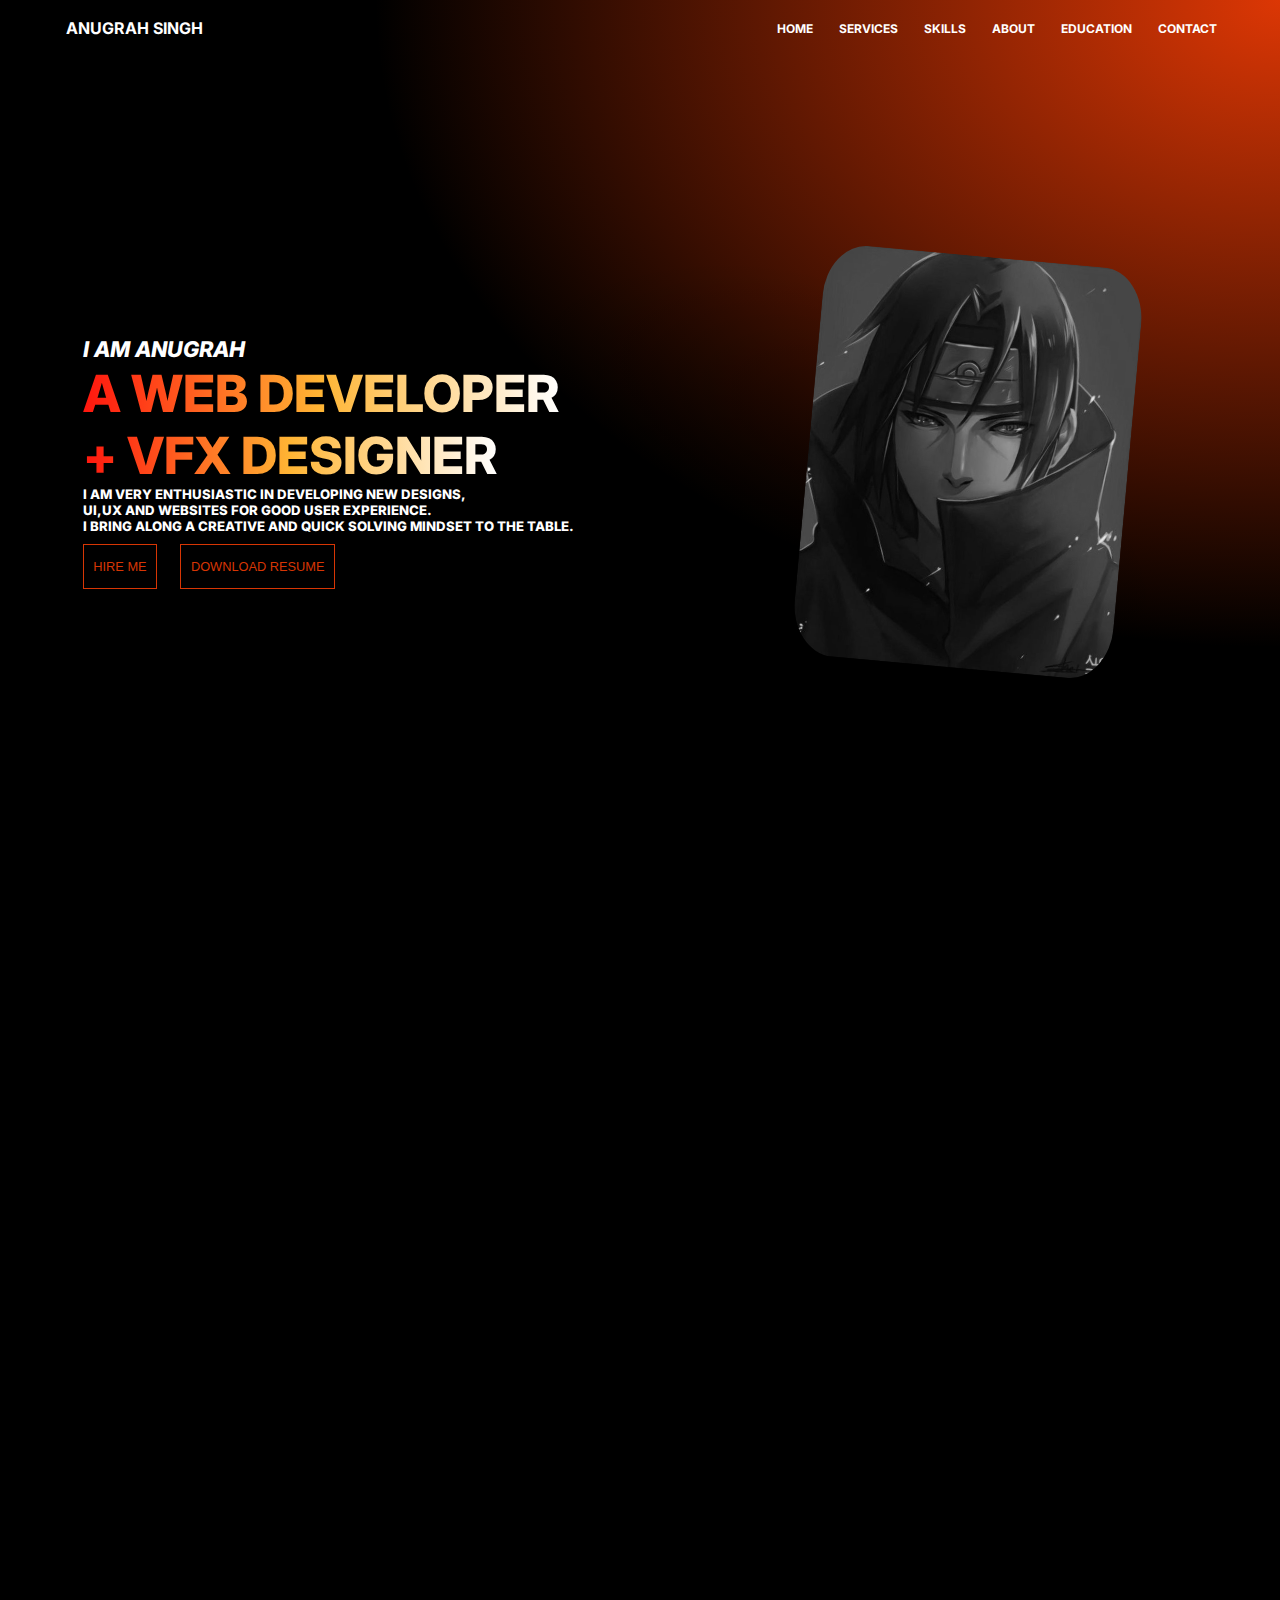
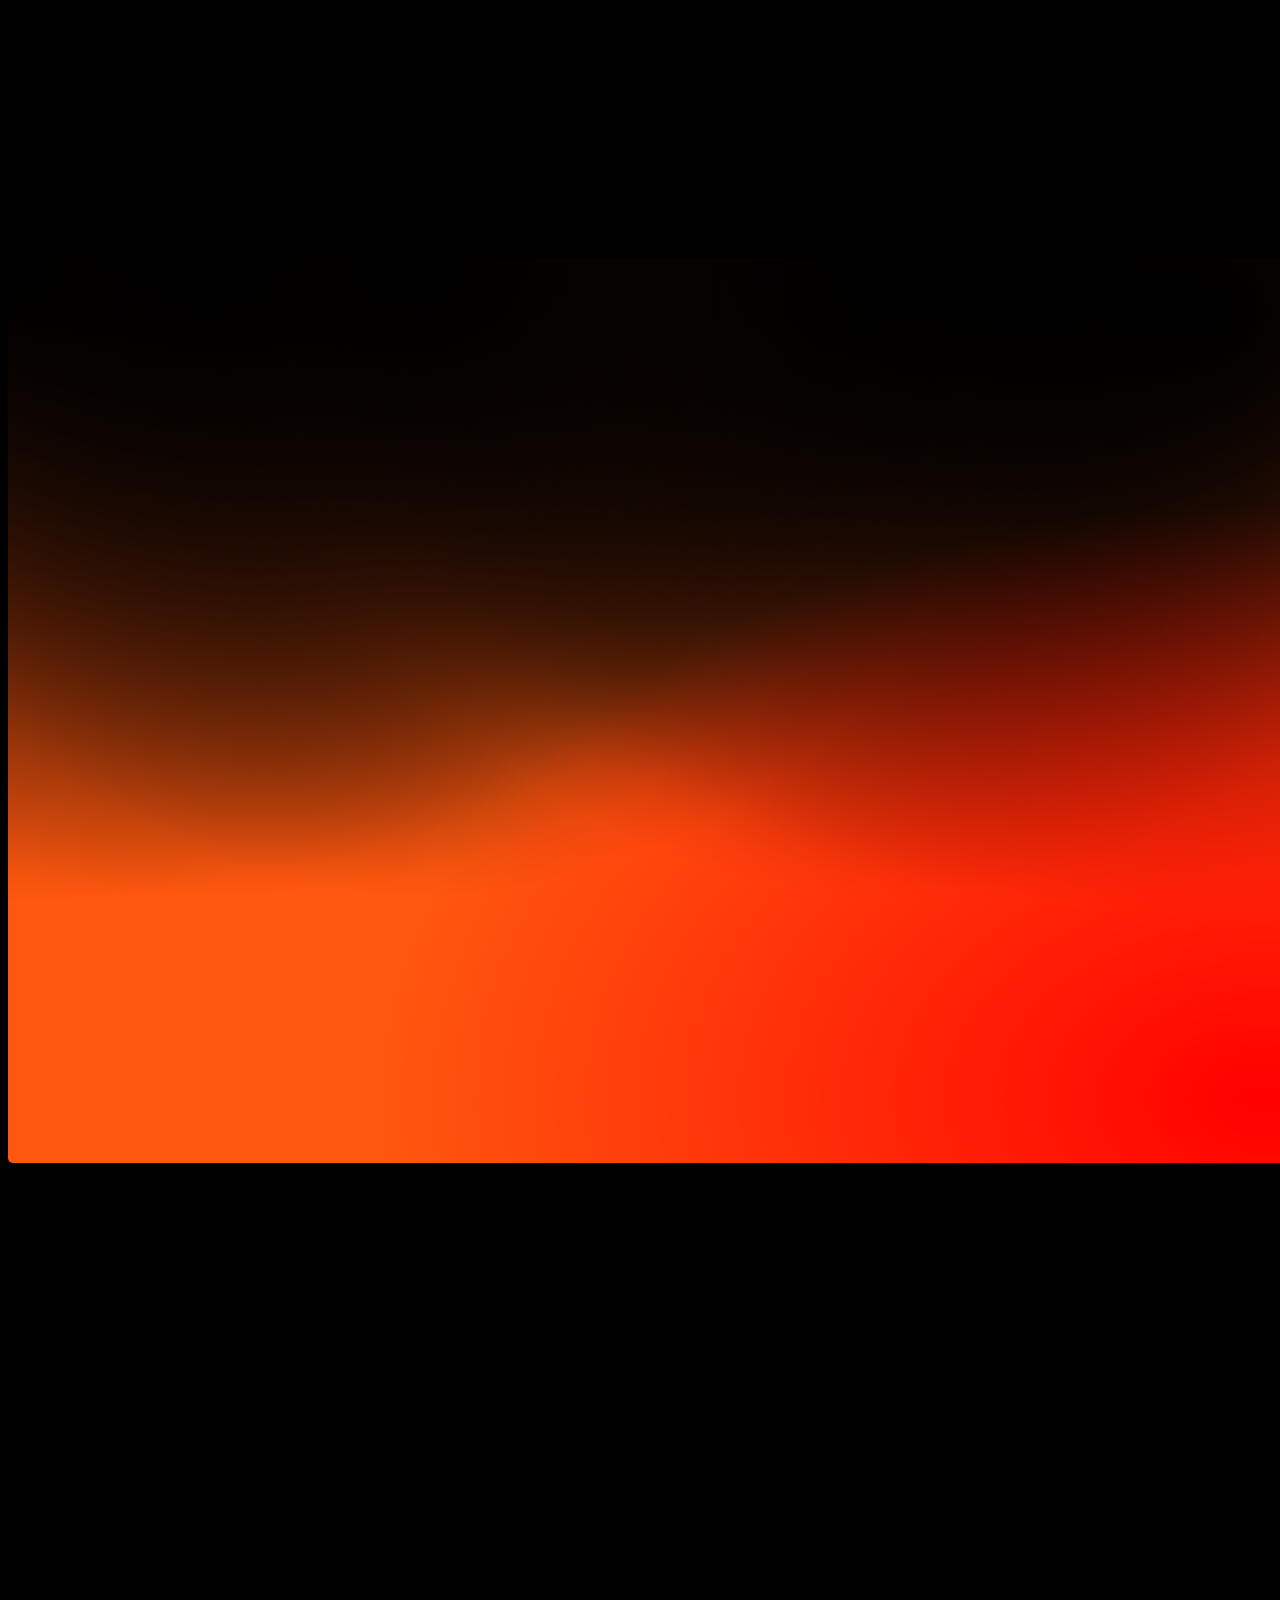
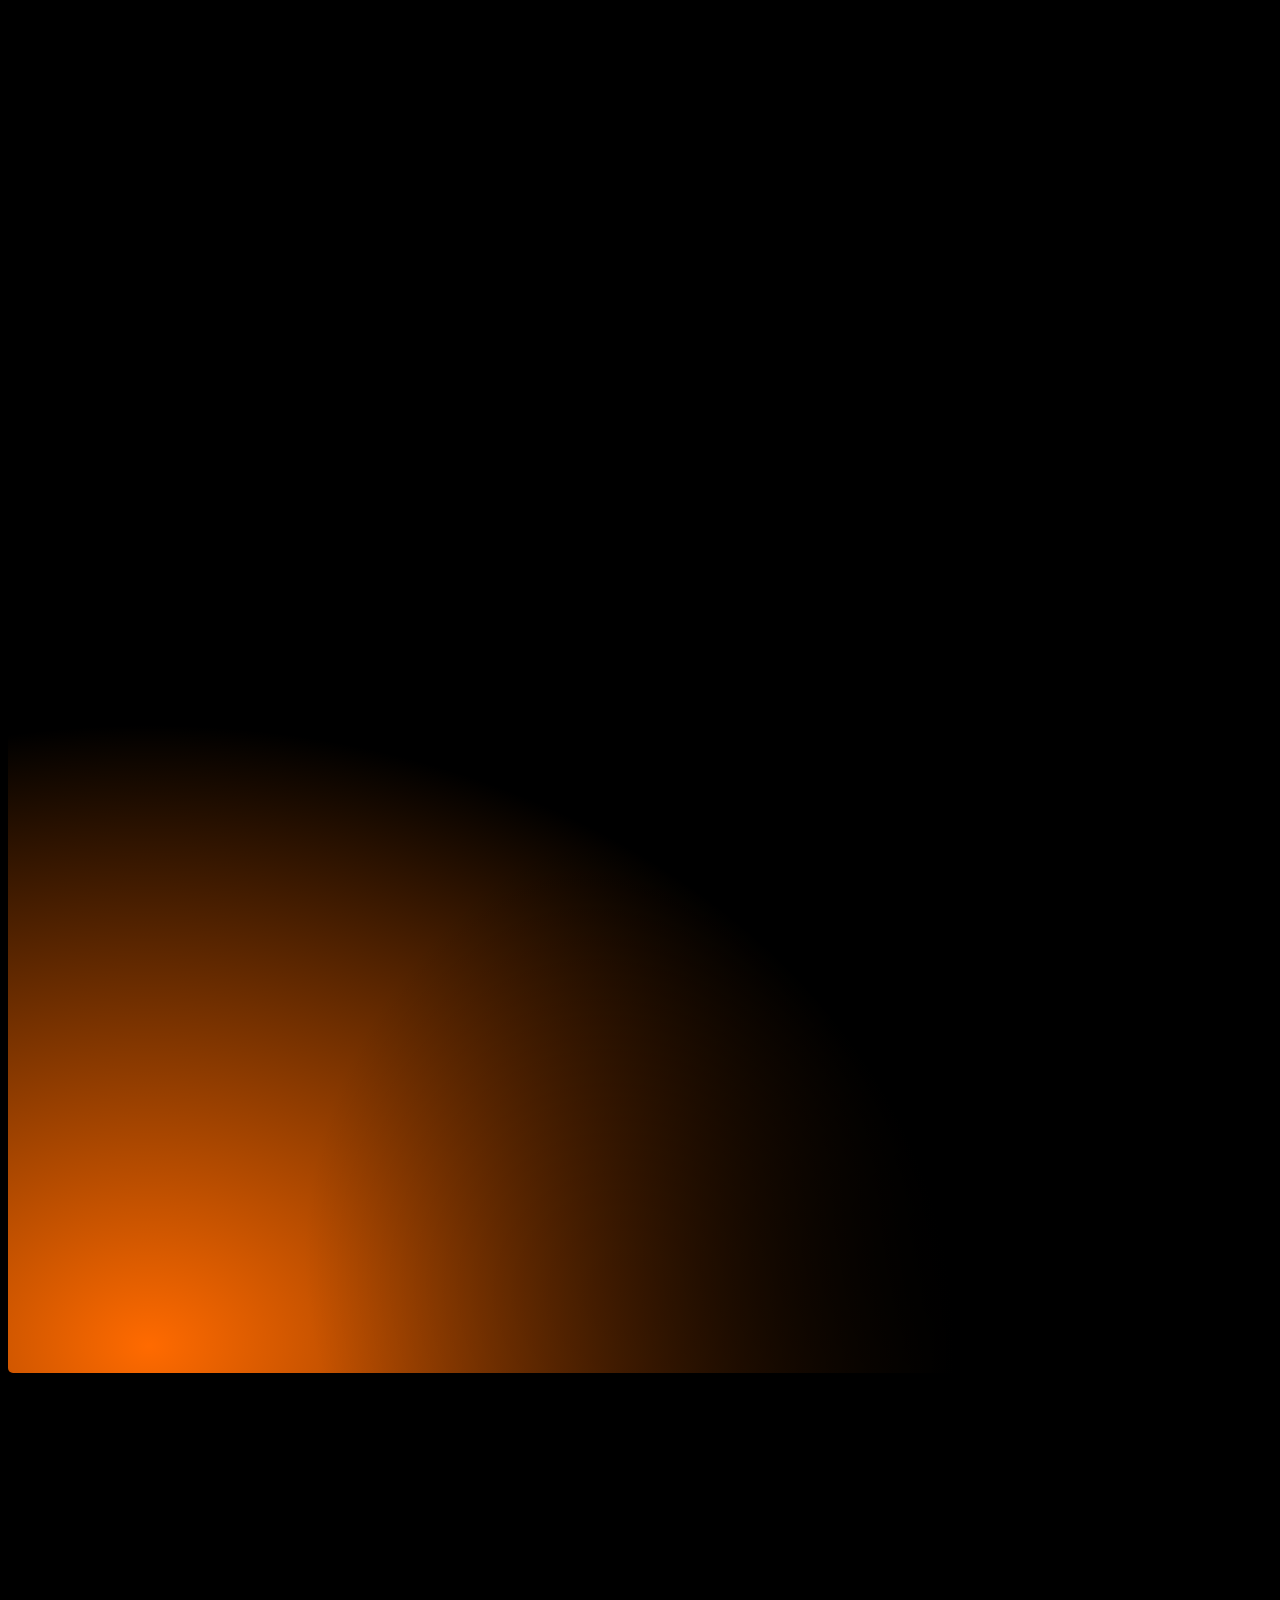
<file: index.html>
<!DOCTYPE html>
<html lang="en">
<head>
    <link rel="stylesheet" href="https://unpkg.com/aos@next/dist/aos.css" />
    <meta charset="UTF-8">
    <link rel="icon" href="as.jpg" />
    <meta name="viewport" content="width=device-width, initial-scale=1.0">
    <link href="https://fonts.googleapis.com/css?family=Inter:400,800,900&display=swap" rel="stylesheet">
    <link rel="preconnect" href="https://fonts.googleapis.com">
<link rel="preconnect" href="https://fonts.gstatic.com" crossorigin>
<link href="https://fonts.googleapis.com/css2?family=Playwrite+US+Trad:wght@100..400&display=swap" rel="stylesheet">
<link rel="stylesheet" href="https://cdnjs.cloudflare.com/ajax/libs/font-awesome/6.5.1/css/all.min.css" integrity="sha512-DTOQO9RWCH3ppGqcWaEA1BIZOC6xxalwEsw9c2QQeAIftl+Vegovlnee1c9QX4TctnWMn13TZye+giMm8e2LwA==" crossorigin="anonymous" referrerpolicy="no-referrer" /> 
<title>PORTFOLIO</title>

    <link rel="stylesheet" href="index.css">

</head>
<body onload="myFunction()">
    <div id="loading"></div>
    <div class="container">
        <nav class="navbar">
            <div class="navbar-left">
                <span class="navbar-brand">ANUGRAH SINGH</span>
            </div>
            <input type="checkbox" id="navbar-toggle" class="navbar-checkbox">
            <label for="navbar-toggle" class="navbar-toggle-label">&#9776;</label>
            <div class="navbar-right">
                <a href="#home">home</a>
                <a href="#content1">Services</a>
                <a href="#content2">Skills</a>
                <a href="#content3">About</a>
                <a href="#content4">EDUCATION</a>
                <a href="#content5">Contact</a>
                
            </div>
        </nav>


        <main class="container2" id="home"> 
        <box class="box2">
          <div class="intro"> 
          <p1 class="typingtext">I am Anugrah</p1><br>
          <p2>A Web developer</p2><br>
          <p2>+ VFX Designer</p2><br>
          <p3>I am very enthusiastic in developing new designs,<br>Ui,Ux and websites for good user experience.<br>I bring along a creative and quick solving mindset to the table.</p3>
       <br> <button class="mainbutton"  > HIRE ME </button> 
       <button class="mainbutton2" >DOWNLOAD RESUME</button>
        </div>
        </box>
        <box class="box1">
         <div class="image1"><img class="dp"src="itachi.jpg" alt="random image"></div>
        </box>
        </main>


        <div id="content1" >
            <box class="contentbox1" id="box1c1" data-aos="fade-down">
                <div >
                <p4>My Quality Services</p4><br>
               <p5> <br>We put your ideas and thus your wishes in the form of a unique web project that <br> inspires you and your customers.</p5></div>
            </box>
            <div class="btncontainer1" >
            <box class="contentbox2"id="box2c2b1" data-aos="fade-right">
                <button class="c1b1"><h2>WEB DESIGNING</h2><h3>Web designing involves creating visually appealing and user-friendly websites by combining elements of graphic design, coding, and user experience principles. A well-designed website not only looks attractive but also ensures seamless navigation and accessibility across different devices.</h3>
            </button></box>
            <box class="contentbox2"id="box2c2b2" data-aos="fadeleft">
                <button class="c1b1"><h2>UI/UX DESIGNING</h2><h3>UI/UX designing focuses on creating intuitive and engaging interfaces that enhance user satisfaction and accessibility. It combines aesthetics with functionality to deliver seamless and enjoyable user experiences.This discipline emphasizes user-centered design, iterative testing, and a deep understanding of user behavior and needs.</h3></button></box>
            <box class="contentbox2"id="box2c2b1" data-aos="fade-right">
                <button class="c1b1"><h2>VFX DEVELOPMENT</h2><h3>VFX designing involves creating visually stunning and realistic effects for movies, games, and other media through advanced computer graphics and software. It blends art and technology to craft scenes that are either impossible or impractical to film in real life. The process requires a keen eye for detail, creativity, and technical expertise in tools like Maya, Blender, and After Effects.</h3></button></box>
        
        </div>
        </div>


        <div id="content2">
            <box class="content2box1" id="box1c2" data-aos="fade-down">
                <div>
                    <p4> MY SKILLS</p4><br>
                    <p5><br>We put your ideas and thus your wishes in the form of a unique web project that<br>inspires you and you customers.</p5>
                </div>
            </box>
            <box class="content2box2" data-aos="zoom-out">
                <box>
                <box class="content2btnbox"><button class="content2button"><img id="c" src="c.png" alt="randomimage"> <br><p9>95%</p9><br><p10>C</p10></button></box>
                <box class="content2btnbox"><button class="content2button"><img id="c" src="c++.png" alt="randomimage"><br><p9>93%</p9><br><p10>C++</p10></button></box>
                <box class="content2btnbox"><button class="content2button"><img id="c" src="java.png" alt="randomimage"><br><p9>75%</p9><br><p10>JAVA</p10></button></box>
                <box class="content2btnbox"><button class="content2button"><img id="c" src="dsa.png" alt="randomimage"><br><p9>32%</p9><br><p10>DSA</p10></button></box>
                <box class="content2btnbox"><button class="content2button"><img id="c" src="css.png" alt="randomimage"><br><p9>99%</p9><br><p10>CSS</p10></button></box>
                <box class="content2btnbox"><button class="content2button"><img id="c" src="javascript.png" alt="randomimage"><br><p9>89%</p9><br><p10>JAVASCRIPT</p10></button></box>
                <box class="content2btnbox"><button class="content2button"><img id="c" src="reactjs.png" alt="randomimage"><br><p9>72%</p9><br><p10>RREACTJS</p10></button></box>
                <box class="content2btnbox"><button class="content2button"><img id="c" src="nodejs.png" alt="randomimage"><br><p9>84%</p9><br><p10>NODEJS</p10></button></box>
               </box>
            </div>


        
        
            <div id="content3" >
                <box class="content3box1" data-aos="fade-down">
                    <div><p11>ABOUT ME</p11><br><p12>Lorem ipsum dolor sit amet consectetur adipisicing elit. Fuga, rerum provident? Consectetur illum quisquam aperiam tempora</p12>
                    </div>
                </box>
                <box class="content3box2" data-aos="zoom-in">
                    <div><img class="logo2" src="itachi.3.jpeg" alt="randomimg"></div>
                </box>
                <box class="content3box3" >
                    <div class="card1" data-aos="flip-left">
                        <div class="card-maintitle">PERSONALITY</div>
                        <div class="card-body"><p class="card-title"><u>PERSONALITY</u></p><br>
                        <p class="card-intro">A developer is analytical and detail-oriented, thriving on solving complex problems. They possess a blend of creativity and logic, enabling them to innovate and optimize solutions. With a continuous learning mindset, they adapt swiftly to new technologies and challenges.</p><br>
                    <button class="card-button">KNOW MORE</button>
                </div>
                    </div>
                    <div class="card2" data-aos="flip-right">
                        <div class="card2-maintitle" >THINKING</div>
                        <div class="card-body">
                          
                        <div class="card-body"><p class="card-title"><u>THINKING</u></p><br>
                        <p class="card-intro">Amidst the glow of his screen, a coder's mind weaves intricate algorithms, solving puzzles one line at a time. His thoughts dance between logic and creativity, seeking elegant solutions. Each keystroke is a step closer to transforming ideas into digital reality.

                        </p><br>
                    <button class="card-button">KNOW MORE</button>
                </div>
                        </div>
                    </div>
                    <div class="card3" data-aos="flip-left">
                        <div class="card3-maintitle">FUTURE GOALS</div>
                        <div class="card-body">
                            
                        <div class="card-body"><p class="card-title"><u>FUTURE GOALS</u></p><br>
                        <p class="card-intro">A developer's future goals often include mastering new programming languages and frameworks, contributing to innovative and impactful projects, and advancing to leadership roles to mentor junior developers and shape the tech landscape.</p><br>
                    <button class="card-button">KNOW MORE</button>
                </div>
                        </div>
                    </div>

                </box>
            </div>






            <div id="content4">
                <box class="content4box1" data-aos="fade-down">
                    <div><p4>EDUCATION</p4><br><p26>
                        Education empowers individuals by providing knowledge, fostering critical thinking, and opening up opportunities for personal and professional growth.<br>
                    
                    </div>
                </box>
                <div class="wrapper" >
                    <div class="containera" data-aos="zoom-in">
                        <input type="radio" name="slide" id="c1" >
                        <label for="c1" class="carda">
                            <div class="row">
                                <div class="icon">1</div>
                                <div class="description"></div>
                                <h4></h4><br>
                                <p30>
                                    .</p30>
                            </div>

                        </label>
                        <input type="radio" name="slide" id="c2" >
                    <label for="c2" class="carda">
                            <div class="row">
                                <div class="icon">2</div>
                                <div class="description"></div>
                                <h4></h4><br>
                                <p30>
                                    .</p30>
                            </div>

                        </label>
                        <input type="radio" name="slide" id="c3" >
                        <label for="c3" class="carda">
                            <div class="row">
                                <div class="icon">3</div>
                                <div class="description"></div>
                                <h4></h4><br>
                                <p30></p30>
                            </div>

                        </label>
                        <input type="radio" name="slide" id="c4" >
                        <label for="c4" class="carda">
                            <div class="row">
                                <div class="icon">4</div>
                                <div class="description"></div>
                                <h4></h4>
                                <p30></p30>
                            </div> </label>
                    </div>
                </div>
            </div>






            <div id="content5">
                <box class="content5box1" data-aos="fade-down">
                <p11>CONTACT US</p11><br>
                <p12>I am always there to help you . Ask me anything about your query and i try my best to solve.</p12>
                </box>
                <box class="content5box2">
                    <div class="card-container" data-aos="zoom-in">
                        <div class="card">
                            <div class="front">
                                <h2 class="h2">HOVER ME!<U></U></h2>

                                
                                
                            </div>
                            <div class="back">
                                
                                <form>
                                    <label for="name">First Name:</label>
                                    <input type="text" id="name" name="name" required>
                                    <textarea id="name" name="name" rows="1" required></textarea>
                                    
                                    <label for="surname">Surname:</label>
                                    <input type="text" id="surname" name="surname" required>
                                    <textarea id="email" name="email" rows="1" required></textarea>
                                    
                                    <label for="email">Email:</label>
                                    <input type="email" id="email" name="email" required>
                                    <textarea id="email" name="email" rows="1" required></textarea>
                                    
                                    <label for="phone">Phone No:</label>
                                    <input type="tel" id="phone" name="phone" required>
                                    <textarea id="phone" name="phone" rows="1" required></textarea>
                                    
                                    <label for="comments">Comments:</label>
                                    <textarea id="comments" name="comments" rows="4" required></textarea>
                                    
                                    <button class="btna" type="submit">Send</button>
                                </form>
                                
                            </div>
                        </div>
                    </div>
                   
                </box>
               
            </div>

       
       
       
        <div class="footer-container" data-aos="fade-in"><footer>
            <div class="footerContainer">
                <div class="socialIcons">
                    <a href="not.html"><i class="fa-brands fa-facebook"></i></a>
                    <a href="not.html"><i class="fa-brands fa-instagram"></i></a>
                    <a href="not.html"><i class="fa-brands fa-twitter"></i></a>
                    <a href="not.html"><i class="fa-brands fa-google-plus"></i></a>
                    <a href="not.html"><i class="fa-brands fa-youtube"></i></a>
                </div>
                <div class="footerNav">
                    <ul><li><a href="#home">Home</a></li>
                        <li><a href="#content1">Services</a></li>
                        <li><a href="#content2">Skills</a></li>
                        <li><a href="#content3">About</a></li>
                        <li><a href="#content4">Education</a></li>
                        <li><a href="#content5">Contact</a></li>
                    </ul>
                </div>
                
            </div>
            <div class="footerBottom">
                <p>Copyright &copy;2024; Designed by <span class="designer">ANUGRAH SINGH</span></p>
            </div>
        </footer></div>





  <script>
    var preloader = document.getElementById('loading');
    function myFunction(){
        preloader.style.display = 'none';
    }
    
  </script>
   <script >
    document.querySelectorAll('.flip-button').forEach(button => {
button.addEventListener('click', () => {
    document.querySelector('.card').classList.toggle('flipped');
});
});

</script>  



<script src="https://unpkg.com/aos@next/dist/aos.js"></script>
        <script>
        AOS.init(
            {offset:200,
                duration:1000,

            }
        );
        </script>

</body>
</html>
</file>
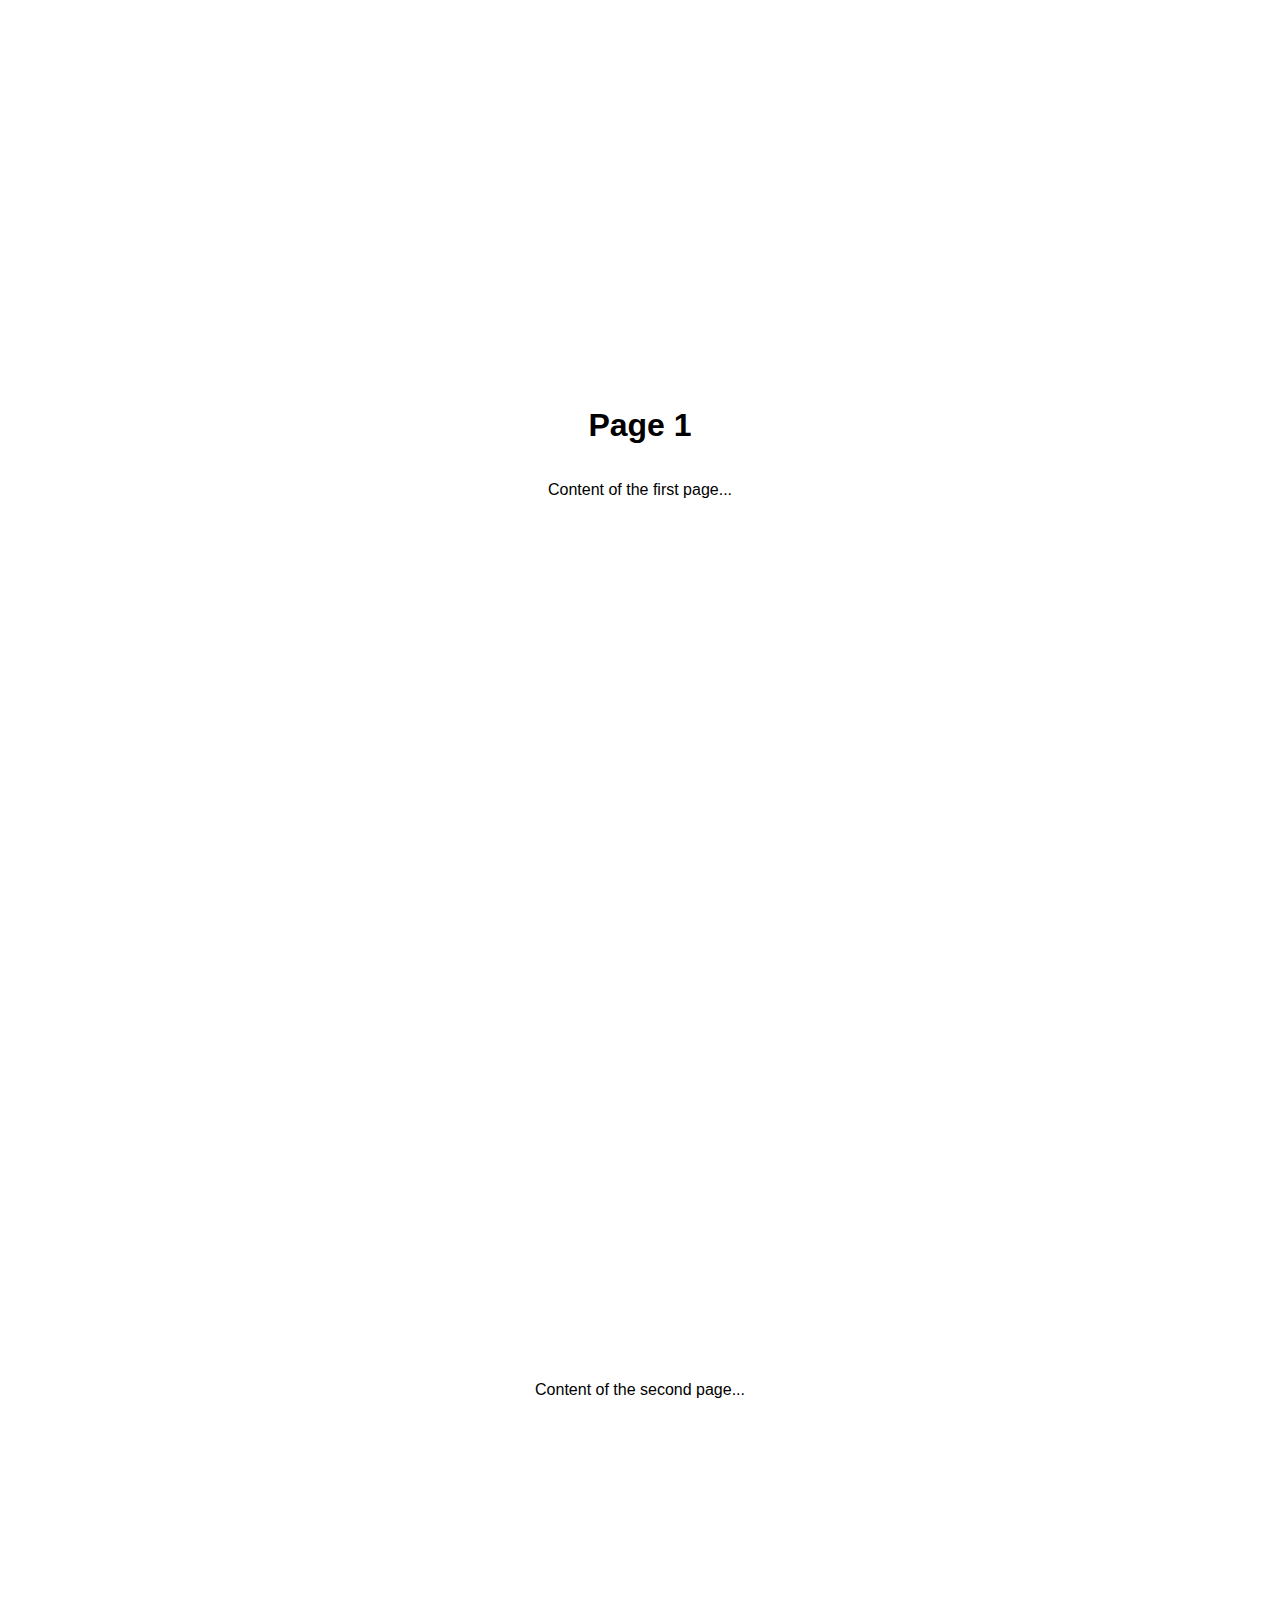
<file: try.html>
<!DOCTYPE html>
<html lang="en">
<head>
    <meta charset="UTF-8">
    <meta name="viewport" content="width=device-width, initial-scale=1.0">
    <title>Scroll Animation</title>
    <link rel="stylesheet" href="try.css">
</head>
<body>
    <div class="page" id="page1">
        <h1>Page 1</h1>
        <p>Content of the first page...</p>
    </div>
    <div class="page" id="page2">
        <h1 class="animate-me">Page 2</h1>
        <p>Content of the second page...</p>
    </div>
    <script src="script.js"></script>
</body>
</html>
</file>
<file: index.css>
html{
  scroll-behavior: smooth;
}
:root {
  --main-radius: 5px;
  --main-padding: 5px;
  }
  #loading{
    position: fixed;
    width: 100%;
    height: 100vh;
   margin:0% 0%;
    background: white url('https://cdn.dribbble.com/users/563824/screenshots/3633228/media/b620ccb3ae8c14ea5447d159ebb1da58.gif') no-repeat center;
    z-index: 999999;
    
  }


body {
  font-family: "Inter", sans-serif;
  background-color:hsla(0,0%,0%,1);
background-image:
radial-gradient(at 56% 97%, hsla(14,0%,0%,1) 0px, transparent 50%),
radial-gradient(at 100% 0%, hsla(14,96%,44%,1) 0px, transparent 50%);
background-repeat: no-repeat;
  }

.container {
  display: grid;
  height: 100vh;
  grid-template-columns: 1fr 1fr 1fr 1fr;
  grid-template-rows: 0.2fr 1.5fr 1.2fr 0.8fr;
  grid-template-areas:
    "nav nav nav nav"
    "main main main main"
    "content1 content1 content1 content1"
    "content2 content2 content2 content2"
    "content3 content3 content3 content3"
    "content4 content4 content4 content4"
    "content5 content5 content5 content5"
     "footer footer footer footer";
  grid-gap: 0rem;
  font-weight: 800;
  text-transform: uppercase;
  font-size: 12px;
  color: #004d40;
  text-align: center;
}

nav {
  grid-area: nav;
  margin-left: 3%;
  margin-right: 3%;
  padding-top: var(--main-padding);
  
  }

.container2 {
  grid-area: main;
  border-radius: var(--main-radius);
  padding-top: var(--main-padding);
  height: 100vh;
  margin-top: 0%;
  overflow: hidden;
  display:flex;
  flex-wrap: wrap;
  }
#logobox{
 background-color: transparent;  
  grid-area: logobox;
  border-radius: var(--main-radius);
  padding-top: var(--main-padding);
 }
#content1 {
  background:black;
  grid-area: content1;
  border-radius: var(--main-radius);
  padding-top: var(--main-padding);
  height: 100vh;
  
  overflow: hidden;
  display:flex;
  flex-wrap: wrap;
  }
#content2 {
  background-color:hsla(18,100%,53%,1);
background-image:
radial-gradient(at 98% 93%, hsla(0,100%,50%,1) 0px, transparent 50%),
radial-gradient(at 32% 0%, hsla(24,0%,0%,1) 0px, transparent 50%),
radial-gradient(at 93% 6%, hsla(188,0%,0%,1) 0px, transparent 50%),
radial-gradient(at 69% 0%, hsla(355,0%,0%,1) 0px, transparent 50%),
radial-gradient(at 80% 0%, hsla(17,0%,0%,1) 0px, transparent 50%),
radial-gradient(at 16% 0%, hsla(240,0%,0%,1) 0px, transparent 50%),
radial-gradient(at 1% 2%, hsla(343,0%,0%,1) 0px, transparent 50%);
background-repeat: no-repeat ;
background-position: center;

  grid-area: content2;
  border-radius: var(--main-radius);
  padding-top: var(--main-padding);
  height: 100vh;
  overflow: hidden;
  display:flex;
  flex-wrap: wrap;
}
#content3 {
  background-color:black;

background-position: center;
  grid-area: content3;
  border-radius: var(--main-radius);
  padding-top: var(--main-padding);
  height: 100vh;
  overflow: hidden;
  display:flex;
  flex-wrap: wrap;
  }

  #content4 {
  background-color:hsla(0,0%,0%,1);
  background-image:
  radial-gradient(at 79% 87%, hsla(248,0%,0%,1) 0px, transparent 50%),
  radial-gradient(at 11% 97%, hsla(25,100%,50%,1) 0px, transparent 50%);
    grid-area: content4;
    border-radius: var(--main-radius);
    padding-top: var(--main-padding);
    height: 100vh;
    overflow: hidden;
    display:flex;
    flex-wrap: wrap;
}

#content5{
   background: black;
    grid-area: content5;
    border-radius: var(--main-radius);
    padding-top: var(--main-padding);
    height: 100vh;
    width: 100vw;
    overflow: hidden;
    display:flex;
    flex-wrap: wrap;
}
.footer-container {
  font-family: acumin-pro, system-ui, sans-serif;
  margin: 0;
  display: grid;
  grid-template-rows: auto 1fr auto;
  font-size: 14px;
  background-color: #d03404;
  grid-area: footer;
  border-radius: var(--main-radius);
  padding-top: var(--main-padding);
  height: fit-content;
  width:100vw;
  overflow: hidden;
  display:flex;
  

}
a {
  text-align: center;
  display: block;
  font-family: inherit;
  text-decoration: none;
  font-weight: bold;
  margin: 1rem;
}

@media only screen and (max-width: 550px) {
  .container {
    grid-template-columns: 1fr;
    grid-template-rows: 0.4fr 0.4fr 2.2fr 1.2fr 1.2fr 1.2fr 1fr;
    grid-template-areas:
      "nav"
      "main"
      "content1"
      "content2"
      "content3"
      "content4"
      "content5"
      "footer";
  }
  .container2{
    flex-direction: column;
  }
  
}



.navbar {
  display: flex;
  
  justify-content: space-between;
  align-items: center;
  
  opacity: 100%;
  padding: 10px 20px;
  position: relative;
  animation: dropDown 1.5s ease-out forwards;
}
@keyframes dropDown {
  0% {
      transform: translateY(-100%);
      opacity: 0;
  }
  100% {
      transform: translateY(0);
      opacity: 1;
  }
}

.navbar-left .navbar-brand {
  color:white;
  font-size: 16px;
  font-weight: bold;
  cursor: pointer;
}
.navbar-left .navbar-brand:hover {
  color: #ce3305;
  transition: all 0.3s ease-in-out 0s;
}

.navbar-right {
  display: flex;
  align-items: center;
}

.navbar-right a {
  color: white ;
  
  margin: 0 13px;
  font-size: 12px;
  
}

.navbar-right a:hover {
  transform: scale(1.4);
  transition: all 0.3s ease-in-out 0s;
 }
 .navbar-right:hover > :not(:hover){
  opacity: 0.5;
  
 }



.navbar-toggle-label {
  display: none;
  font-size: 30px;
  color: white;
  background: none;
  border: none;
  cursor: pointer;
}

.navbar-checkbox {
  display: none;
}

@media (max-width: 690px) {
  .navbar-right {
      display: none;
      flex-direction: column;
      width: 100%;
      background-color: #333;
      position: absolute;
      top: 50px;
      left: 0;
  }

  .navbar-right a {
      padding: 10px;
      width: 100%;
      text-align: center;
      margin: 0;
  }

  .navbar-toggle-label {
      display: block;
  }

  .navbar-checkbox:checked + .navbar-toggle-label + .navbar-right {
      display: flex;
  }
}







.box1{
  width:50%;

  
}
.dp{
 width: 50%;
 rotate: 5.2deg;
 border-radius:13%;
 transition: 0.3s;
 filter: grayscale(1);
}
.dp:hover{
  rotate: 0deg;
  transition: 0.3s;
  scale: 1.05;
  box-shadow: 20px 20px 40px rgba(0, 0, 0, 0.5);
  filter: grayscale(0);
}
.image1{
  display:flex;
  justify-content: center;
  align-items: center;
  height:91vh;
  animation: dropLeft 1s ease-out forwards;
}
@keyframes dropLeft {
  0% {
      transform: translateX(100%);
      opacity: 0;
  }
  100% {
      transform: translateX(0);
      opacity: 1;
  }
}

  
.intro{
  padding: 0% 0%;
  text-align: left;
}
p1{
  color: white;
  font-size: 1.7vw;
  font-style: italic;
}

p2{
  font-size: 4vw;
  background: #FF160E;
background: linear-gradient(to right, #FF160E 0%, #FFB534 50%, #FFFFFF 100%);
background-clip: text;
-webkit-background-clip: text;
-webkit-text-fill-color: transparent;
}
p3{
  font-size: 1.03vw;
  color: white;
  
}

.box2{
  display: flex;
  justify-content: center;
  align-items: center;
  width:50%;
  height: 91vh;
  margin: 0% 0%;
  animation: dropRight 1s ease-out forwards;
}

@keyframes dropRight {
  0% {
      transform: translateX(-100%);
      opacity: 0;
  }
  100% {
      transform: translateX(0);
      opacity: 1;
  }
}
.mainbutton{
  margin-top: 2%;
 font-size: 1vw;
 border-radius: 0%;
 background: transparent;
 border: 1px solid #d73604;
 padding: 2%;
 color: #d73604;
  height: 5vh;
  transition: all 0.3s ease-in-out 0s;
  animation: fadeIn 2s ease-in forwards;
  
}
@keyframes fadeIn {
  0% {
      opacity: 0;
  }
  100% {
      opacity: 1;
  }
}
.mainbutton:hover{
  transform: scale(1.2);
  cursor: pointer;
  border-color: #000000;
  background-color: #d73604;
  color: white;
  transition: all 0.3s ease-in-out 0s 
  

}
.mainbutton2{
  margin-top: 2%;
 font-size: 1vw;
 border-radius: 0%;
 margin-left: 4%;
 padding: 2%;
 background: transparent;
 border: 1px solid #d73604;
 color: #d73604;
  height: 5vh;
  transition: all 0.3s ease-in-out 0s ;
  animation: fadeIn 2s ease-in forwards;
  
}
.mainbutton2:hover{
  transform: scale(1.2);
  cursor: pointer;
  border-color: #000000;
  background-color: #d73604;
  color: white;
  transition: all 0.3s ease-in-out 0s 
  
}





 
  




.contentbox1{
  width:100%;
  height:24%;
  background:transparent;
  overflow: hidden;
  display:flex;
  flex-wrap: wrap;
  padding: 0;
  align-content: center;
  justify-content: center;
  text-align: center;
  
}


p4{
  font-size: 4vw;
  background: #FF160E;
background: linear-gradient(to left, #FF160E 0%, #FFB534 50%, #FFFFFF 100%);
background-clip: text;
-webkit-background-clip: text;
-webkit-text-fill-color: transparent;
}
p5{
  font-size: 1vw;
  color: white;
}
.contentbox2{
  width:100%;
  height:24%;
  background:transparent;
  overflow: hidden;
  padding: 0% 0%;
  align-items: center;
}
.c1b1{
  height:24vh;
  width:90vw;
  padding: 0% 5%;
  align-content: center;
  justify-content: center;
  text-align: center;
  background: transparent;
  border: 0;
}
h2{
  color: #d73604;
  font-size: 2.5vw;
}
h3{
  color:white;
  font-style: italic;
  font-size: 1.2vw;
 
  
}
.c1b1:hover{
  background-color:#d73604 ;
  transition: all 0.3s ease-in-out 0s ;
  transform: scale(1.08);
  
  
 h2{
    color: black;
    font-weight: bold;
  }
  
}
.btncontainer1:hover > :not(:hover){
  opacity: 0.5;
}







.content2box1{
  width:100%;
  height:30%;
  background:transparent;
  overflow: hidden;
  display:flex;
  flex-wrap: wrap;
  padding: 0% 25%;
  align-items: center;
  
}
.content2box2{
  width:100%;
  height:70%;
  background:transparent;
  overflow: hidden;
  display:flex;
  flex-wrap: wrap;
  padding: 0% 5%;
  align-items: center;
  justify-content: center;
  flex-direction: row;
}
.content2button{
  background: transparent;
  border: 2px solid rgb(101, 101, 101);
  color: white;
  filter: grayscale(1);
  border-radius: 10%;
  backdrop-filter: blur 100%;
  padding: 1% 1%;
  width:15%;
  transition: 0.3s;
  height: 150px;
  margin: 15px;
}
.content2button:hover{
  filter: grayscale(0);
  background-color: black;
  color: #d73604;
  border: 1px solid rgb(0, 0, 0);
  border-radius: 15%;
  transition: 0.3s;
  scale: 1.2;
  box-shadow: 10px 10px 20px rgba(0, 0, 0, 0.5);
  filter: grayscale(0);
 }

#c{
  width:35%;
  
}
#cpp{
  width: 35%;
  
}
#java{
  width: 36%;
  
}
#dsa{
  width: 35%;
  
}
#css{
  width: 35%;
  
}
#javascript{
  width: 35%;
  
}
#reactjs{
  width: 35%;
  
}
#c{
  width: 35%;
  
}
#nodejs{
  width: 35%;
  
}
p9{
  font-size: 2vw;
}
p10{
  font-size: 2vw;
}




.content3box1{

width: 100vw;
height: 25vh;
background:transparent;
  overflow: hidden;
  display:flex;
  flex-wrap: wrap;
  padding: 0% 25%;
  align-items: center;

}
.content3box2{
  background: transparent;
  width: 50%;
  height: 75vh;
  overflow: hidden;
  display:flex;
  flex-wrap: wrap;
  padding: 0% 0%;
  align-items: center;
  justify-content: center;

}
.logo2{
  width:50%;
  filter: grayscale(1);
  border: 1px solid #ff8c00;
  border-radius:50% ;
  transition: all 0.3s ease-in-out 0s ;
}
.logo2:hover{
  transform: scale(1.3);
  filter: grayscale(0);
  border-radius: 15%;
  border: 0px;
  box-shadow: 0px 0px 25px #d73604;
  transition: all 0.3s ease-in-out 0s ;

}
.content3box3{
  background: transparent;
  width: 50%;
  height: 75vh;
  display: flex;
  overflow: hidden;
  flex-wrap: wrap;
  padding: 0% 0%;
  align-items: center;
  justify-content: center;
  align-content: center;
}
p11{
  font-size: 4vw;
  background: #FF160E;
  background: linear-gradient(to right, #FF160E 0%, #FFB534 50%, #FFFFFF 100%);

background-clip: text;
-webkit-background-clip: text;
-webkit-text-fill-color: transparent;
text-align: center;
}
p12{
  font-size: 1vw;
  color: white;
}

.card1{
  background: url(pesonality.jpg);
  background-position: center;
  background-repeat: no-repeat;
  background-size: cover;
  width: 80%;
  height: 20vh;
  margin: 2% 0%;
  padding: 0% 0%;
  transition: all 0.3s ease-in-out 0s ;
  align-items: center;
  overflow: hidden;
  position: relative;
 
}
.card2{
  background: url(thinking.jpg);
  background-position: center;
  background-repeat: no-repeat;
  background-size: cover;
  width: 80%;
  height: 20vh;
  margin: 2% 0%;
  padding: 0% 0%;
  transition: all 0.3s ease-in-out 0s ;
  align-items: center;
  overflow: hidden;
  position: relative;
}
.card3{
  background: url(future.jpg);
  background-position: center;
  background-repeat: no-repeat;
  background-size: cover;
  width: 80%;
  height: 20vh;
  margin: 2% 0%;
  padding: 0% 0%;
  transition: all 0.3s ease-in-out 0s ;
  align-items: center;
  overflow: hidden;
  position: relative;
  
}
.card-body{
  width: 100%;
  height: 100%;
  top: 0;
  right: -100%;
  padding: 0% 0%;
  position: absolute;
  background:transparent;
  backdrop-filter: blur(10px);
  display: flex;
  flex-direction: column;
  justify-content: center;
  align-items: center;
  transition: all 0.3s ease-in-out 0s ;
}

.card-title{
  margin: 2% 0% -2% 0%;
  font-size: 1.00rem;
 
  color: white;
  
  padding: 0%;
  font-weight: bold;
}
.card-intro{
  font-size: 0.8vw;
  color: #FFFFFF;
  margin: 0%;
  padding: 1%;
  font-style: italic;
}
.card-button{
  padding: 1% 1%;
    border: 1px solid black;
    margin-top: -2%;
width: 16%;
height: 20%;
cursor: pointer;
font-size: 0.8vw;
background-color: transparent;

color:black;
transition: all 0.3s ease-in-out 0s ;

}
.card-button:hover{
  transform: scale(1.1);
  box-shadow: 5px 5px 20px black;
  background-color: black;
  color: white;
  transition: all 0.3s ease-in-out 0s ;

}
.card1:hover .card-body{
  right:0%;
  transition: all 0.3s ease-in-out 0s ;
  
  
  
  }
  
  .card2:hover .card-body{
    right:0%;
    transition: all 0.3s ease-in-out 0s ;
    
    
   
    }
    .card3:hover .card-body{
      right:0%;
      transition: all 0.3s ease-in-out 0s ;
     
      
      
      }
 
.card-maintitle{
  display: flex;
float: left;
  top: 0%;
  left: 0%;
  
  color: black;
  backdrop-filter: blur(100px);
  margin-top: 22%;
  margin-left: 3%;
  font-size: 2vw;
  box-shadow: 5px 5px 20px black;
}
.card2-maintitle{
  
  color: black;
  backdrop-filter: blur(100px);
    font-size: 1.5vw;
  display: flex;
  float: left;
  margin-top: 22%;
  margin-left: 3%;
  box-shadow: 5px 5px 20px black;


}
.card3-maintitle{
  color: black;
  backdrop-filter: blur(100px);
  font-size: 1.5vw;
  display: flex;
  float: left;
  margin-top: 22%;
  margin-left: 3%;
  box-shadow: 5px 5px 20px black;
  
}
.card1:hover{
  transform: scale(1.1);
  box-shadow: 0px 0px 25px #d73604;
}
.card2:hover{
  transform: scale(1.1);
  box-shadow: 0px 0px 25px #d73604;
}
.card3:hover{
  transform: scale(1.1);
  box-shadow: 0px 0px 25px #d73604;
 
}
.content3box3:hover > :not(:hover){
  opacity: 0.5;
}














.content4box1{
  width: 100vw;
height: 25vh;
background:transparent;
  overflow: hidden;
  display:flex;
  flex-wrap: wrap;
  padding: 0% 25%;
  align-items: center;
  
}

p25{
  font-size: 4vw;
  background: #FF160E;
  background: linear-gradient(to right, #FF160E 0%, #FFB534 50%, #FFFFFF 100%);
}
p26{
  font-size: 1vw;
  color: white;
}
.wrapper{
  width: 100vw;
  height: 75vh;
  background-color: transparent;
  display: flex;
  align-items: center;
  justify-content: center;
}
.containera{
  height: 50vh;
  display: flex;
  flex-wrap: nowrap;
  justify-content: start;
}
.carda{
  width: 80px;
  border-radius: .75rem;
  background-size: cover;
  cursor: pointer;
  overflow: hidden;
  border-radius: 2rem;
  margin: 0 10px;
  display: flex;
  align-items: flex-end;
  transition: .6s cubic-bezier(.28,-0.03,0,.99);
  box-shadow: 0px 10px 30px -5px rgba(0, 0, 0, 0.8);
}
 .carda > .row{
  color:white;
  display: flex;
  flex-wrap: nowrap;
}
.carda > .row > .icon{
  background: black;
  color: #d73604;
  border-radius: 50%;
  width: 50px;
  display: flex;
  justify-content: center;
  align-items: center;
  margin:15px;
  box-shadow: 5px 5px 20px rgba(0, 0, 0, 0.5);
}
.carda > .row > .description {
display: flex;
justify-content: center;
flex-direction: column;
overflow: hidden;
height: 80px;
width: 520px;
opacity: 0;
transform: translateY(30px);
transition-delay: .3s ;
transition: all .3s ease;

}

.description p30{
  color: #b0b0ba;
  padding-top: 5px;
}
.description h4{
  text-transform: uppercase;
}

input{
  display: none;

}
input:checked + label {
  width: 45vw;


}
input:checked + label .description{
  opacity: 1 !important;
  
  
  
}
.carda[for="c1"]{
  background-image: url('st1.jpg') ;
  background-position: center;
  background-size: cover;
  box-shadow: 0px 0px 40px #d73604;
  
}

.carda[for="c2"]{
  background-image: url('high.jpg') ;
  background-position: center;
  background-size: cover;
  box-shadow: 0px 0px 40px #d73604;
}
.carda[for="c3"]{
  background-image: url('inter.jpg') ;
  background-position: center;
  background-size: cover;
  box-shadow: 0px 0px 40px #d73604;
}
.carda[for="c4"]{
  background-image: url('college.jpg') ;
  background-position: center;
  background-size: cover;
  box-shadow: 0px 0px 40px #d73604;
}







.content5box1{
  width: 100vw;
  height: 25vh;
  background:transparent;
    overflow: hidden;
    display:flex;
    flex-wrap: wrap;
    
    align-items: center;
    text-align: center;
    align-content: center;
    justify-content: center;

    padding: 0% 25%;
}
.content5box2{
  width: 100vw;
  height: 75vh;
  overflow: hidden;
    display:flex;
    flex-wrap: wrap;
  background:transparent;
  align-items: center;
  text-align: center;
  align-content: center;
  justify-content: center;
    
}

.card-container {
  display:flex;
    flex-wrap: wrap;
  
  align-items: center;
  text-align: center;
  align-content: center;
  justify-content: center;
  
  
}

.card {
  width: 30vw;
  height: 60vh;
  margin: 0% 0% 0% 0%;
  
  position: relative;
  transform-style: preserve-3d;
  transition: transform 0.6s;
}

.card-container:hover .card {
  transform: rotateY(180deg);
  box-shadow: 0px 0px 40px #d73604;
}

.front, .back {
  width: 100%;
  height: 100%;
  position: absolute;
  backface-visibility: hidden;
  display: flex;
  flex-direction: column;
  text-align: left;
  justify-content: center;
  align-items: center;
  padding: 0% 0% 0% 3%;
  
  border-radius: 10px;
  
  
}

.front {
background: black;
border: 2px solid #d73604;
color: white;
}

.back {
  background: black;
  border: 2px solid #d73604;
  transform: rotateY(180deg);
  justify-content: center;
  align-content: center;
}

.h2 {
  padding-top: 0%;
  font-weight: bold;
  font-size: 180%;
  color: #d73604;
}

form {
  display: flex;
  flex-direction: column;
  width: 100%;
  size: 70%;
  justify-content: center;
  align-content: center;
  text-align: center;
}

label {
  margin: 5px 0;
  color: #d73604;
}

input, textarea {
  margin-bottom: 2%;
  padding: 10px;
  width: 90%;
    height: 3%;
  color: #d73604;
  border: 2px solid #d73604;
  border-radius: 5px;
  
  background: black;
  backdrop-filter: blur(50px);
}
textarea:hover{
  background: #d73604;
  color: #000000;
}



.btna {
  padding: 2%;
  background:#d73604;
  backdrop-filter: blur(100px);
  color: #000000;
  border: 2px solid black;
  width: 20%;
  border-radius: 5px;
  cursor: pointer;
  margin-left: 40% ;
  transition: all .3s ease;
 
}

.btna:hover {
  background-color: #000000;
color: #d73604;
  border:  2px solid #d73604;
  
  transition: all .3s ease;
  transform: scale(1.1);
  box-shadow: 10px 10px 20px rgba(0, 0, 0, 0.5);
}


footer{
  background-color: #111;
  width: 100vw;
}
.footerContainer{
  
  padding: 70px 30px 20px ;
}
.socialIcons{
  display: flex;
  justify-content: center;
}
.socialIcons a{
  text-decoration: none;
  padding:  10px;
  background-color: white;
  margin: 10px;
  border-radius: 50%;
}
.socialIcons a i{
  font-size: 2em;
  color: black;
  opacity: 0,9;
}
/* Hover affect on social media icon */
.socialIcons a:hover{
  background-color: #111;
  transition: 0.5s;
}
.socialIcons a:hover i{
  color: white;
  transition: 0.5s;
}
.footerNav{
  margin: 30px 0;
}
.footerNav ul{
  display: flex;
  justify-content: center;
  list-style-type: none;
  padding: 0%;
}
.footerNav ul li a{
  color:white;
  margin: 20px;
  text-decoration: none;
  font-size: 1.3em;
  opacity: 1;
  transition: 0.5s;

}
.footerNav ul li a:hover{
  opacity: 1;
  color: #d03404 ;
}
.footerBottom{
  background-color: #d03404;
  padding: 20px;
  text-align: center;
}
.footerBottom p{
  color: white;
}
.designer{
  opacity: 0.7;
  text-transform: uppercase;
  letter-spacing: 1px;
  font-weight: 400;
  margin: 0px 5px;
}
@media (max-width: 700px){
  .footerNav ul{
      flex-direction: column;
  } 
  .footerNav ul li{
      width:100%;
      text-align: center;
      margin: 10px;
  }
  .socialIcons a{
      padding: 8px;
      margin: 4px;
  }
}



@media (min-width:820px) and (max-width: 1024px ) and (min-height:900px)  {
  .container2{
    height: 50vh;
  }
  .box2{
    height: 45.5vh;
  }
  .image1{
    height: 45.5vh;
  }
  .mainbutton{
    height: 2.5vh;
  }
  .mainbutton2{
    height: 2.5vh;
  }
  .c1b1{
    height: 12vh;
  }
  #content1{
    height: 50vh;
  }
  #content2{
    height: 50vh;
  }
  .content2button{
    height: 12vh;
  }
  #content3{
    height: 50vh;

  }
  .content3box1{
    height: 12.5vh;
  }
  .content3box2{
    height: 37.5vh;
  }
  .content3box3{
    height: 37.5vh;
  }
  .card1{
    height:10vh;
  }
  .card2{
    height:10vh;
  }
  .card3{
    height:10vh;
  }
  #content4{
    height:50vh;
  }
  .content4box1{
    height: 12vh;
  }
  .wrapper{
    height:37.5vh;
  }
  #content5{
    height:50vh;
  }
  .content5box1{
    height: 12.5vh;
  }
  .content5box2{
    height:37.5vh;
  }
  .card{
    height:30vh;
  }
  .footer-container{
    height: 31vh;
  }
  .containera{
    height: 25vh;
  }
  .card-intro{
    font-size: 0.4rem;
  }

  .card-button{
    font-size: 0.4rem;
  }
  .card-title{
    font-size: 0.8rem;
  }

}





@media (min-width:500px) and (max-width:800px){
  .container2{
    flex-direction: column;
  }
  .box2{
    height: 45.5vh;
    width:100vw;
  }
  .image1{
    height: 45.5vh;
  }
  .box1{
    width: 100vw;
  }
  .dp{
    width: 40%;
  }
  .intro{
    text-align: center;
  }
  
  
  .mainbutton{
    width: 10vw;
    height: 3vh;
  }
  .mainbutton2{
    height:3vh;
  }
  .content3box2{
    height: 37.5vh;
    width: 100vw;
  }
  .logo2{
    width:25%;
  }
  .content3box3{
    height:37.5vh;
    flex-direction: column;
    width: 100vw;
  }
  .card1{
    width: 40%;
    height: 10vh;
    margin: 0% 0%;
    
  }
  .card2{
    width: 40%;
    height: 10vh;
    
    
  }
  .card3{
    width: 40%;
    height: 10vh;
  
  }
  .containera{
    height:25vh;
  }
  #content4{
    height: 70vh;
  }
  .wrapper{
    height: 45vh;
  }
  .containera{
    height: 25vh;
  }
  #content5{
    height:75vh;
  }
  .content5box2{
    height:50vh;
  }
  .card {
    height:40vh;
  }
}




@media (min-width:400px) and (max-width:500px) {
  .container2{
    flex-direction: column;
    height: 60vh;
  }
  .box2{
    height: 30vh;
    width:100vw;
  }
  .image1{
    height: 30vh;
  }
  .box1{
    width: 100vw;
  }
  .dp{
    width: 40%;
  }
  .intro{
    text-align: center;
  }
  #content1{
    height: 60vh;
  }
  .contentbox1{
    height: 14vh;
  }
  .c1b1{
    height:14vh;
    width:100vw;
  }
  #content2{
    height:60vh;
  }
  .content2box1{
    height: 14vh;
  }
  .content2box2{
    height: 42vh;
  }
  .content2button{
    margin: 12px;
    width:26%;
    height: 91px;
  }
  #content3{
    height: 65vh;
  }
  .content3box1{
    height:14vh;
  }
  
  
  .mainbutton{
    width: 10vw;
    height: 3vh;
  }
  .mainbutton2{
    height:3vh;
  }
  .content3box2{
    height: 20vh;
    width: 100vw;
  }
  .logo2{
    width:25%;
  }
  .content3box3{
    height:30vh;
    flex-direction: column;
    width: 100vw;
  }
  .card1{
    width: 55%;
    height: 8.55vh;
    margin: 0% 0%;
    
  }
  .card2{
    width: 55%;
    height: 8.55vh;
    
    
  }
  .card3{
    width: 55%;
    height: 8.55vh;
  
  }
  .containera{
    height:45vh;
    display: block;
  }
  .wrapper{
    height: 45vh;
  }
  input:checked + label{
    width: 60vw;
    height: 17vh;
  }
  #content4{
    height: 60vh;
  }
  .content4box1{
    height:14vh;
  }
  .wrapper{
    height: 45vh;
  }
 
  #content5{
    height:60vh;
  }
  .content5box1{
    height: 14vh;
  }
  .content5box2{
    height:45vh;
  }
  .card {
    height: 40vh;
    width: 70vw;
  }
  .footer-container{
    height: 86vh;
}
.containera{
  justify-content: none;
}

}





@media (max-width:400px) {
  .container2{
    flex-direction: column;
    height: 85vh;
  }
  .box2{
    height: 40vh;
    width:100vw;
  }
  .image1{
    height: 30vh;
  }
  .box1{
    width: 100vw;
  }
  .dp{
    width: 40%;
  }
  .intro{
    text-align: center;
  }
  #content1{
    height: 90vh;
  }
  .contentbox1{
    height: 14vh;
  }
  .c1b1{
    height:20vh;
    width:100vw;
  }
  #content2{
    height:90vh;
  }
  .content2box1{
    height: 14vh;
  }
  .content2box2{
    height: 70vh;
  }
  .content2button{
    margin: 12px;
    width:26%;
    height: 91px;
  }
  #content3{
    height: 90vh;
  }
  .content3box1{
    height:14vh;
  }
  
  
  .mainbutton{
    width: 10vw;
    height: 3vh;
  }
  .mainbutton2{
    height:3vh;
  }
  .content3box2{
    height: 20vh;
    width: 100vw;
  }
  .logo2{
    width:25%;
  }
  .content3box3{
    height:50vh;
    flex-direction: column;
    width: 100vw;
  }
  .card1{
    width: 55%;
    height: 12.55vh;
    margin: 0% 0%;
    
  }
  .card2{
    width: 55%;
    height: 12.55vh;
    
    
  }
  .card3{
    width: 55%;
    height: 12.55vh;
  
  }
  .containera{
    height:45vh;
    display: block;
  }
  .wrapper{
    height: 45vh;
  }
  input:checked + label{
    width: 60vw;
    height: 17vh;
  }
  #content4{
    height: 90vh;
  }
  .content4box1{
    height:14vh;
  }
  .wrapper{
    height: 45vh;
  }
 
  #content5{
    height:90vh;
  }
  .content5box1{
    height: 14vh;
  }
  .content5box2{
    height:75vh;
  }
  .card {
    height: 60vh;
    width: 55vw;
  }
  .footer-container{
    height: 120vh;
}


}
</file>
<file: try.css>
body {
    margin: 0;
    font-family: Arial, sans-serif;
}

.page {
    height: 100vh;
    display: flex;
    justify-content: center;
    align-items: center;
    flex-direction: column;
}

.animate-me {
    opacity: 0;
    transform: translateY(20px);
    transition: opacity 1s ease-out, transform 1s ease-out;
}

.animate-me.visible {
    opacity: 1;
    transform: translateY(0);
}
</file>
